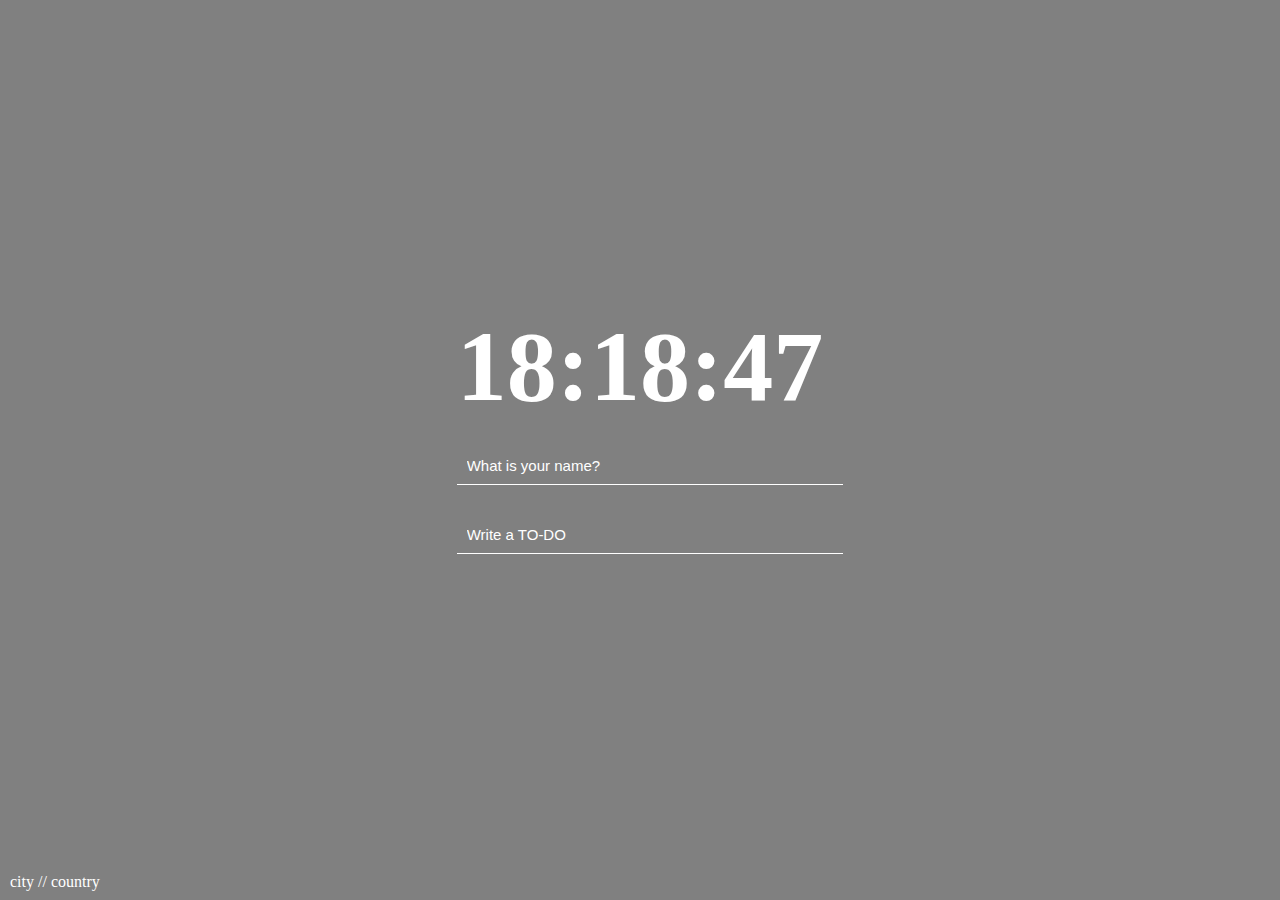
<file: momentum_app/index.html>
<!DOCTYPE html>
<html lang="en">
  <head>
    <link rel="stylesheet" href="reset .css"></link>
    <link rel="stylesheet" href="index.css"></link>

    <meta charset="UTF-8" />
    <meta name="viewport" content="width=device-width, initial-scale=1.0" />
    <title>Document</title>
  </head>
  <body>

      <div class="main_section">
    <div class="js-clock">
      <h1 class="js-title">00:00</h1>
    </div>
    <form action="" class="js-form form">
      <input type="text" placeholder="What is your name?" />
    </form>
    <h4 class="js-greetings greetings"></h4>

    <form action="" class="js-toDoForm form showing">
      <input type="text" placeholder="Write a TO-DO" />
    </form>
    <ul class="js-toDoList"></ul>
</div>
<span class="js-weather weather"></span>
<span class="js-location location">city // country</span>

    <script src="clock.js"></script>
    <script src="gretting.js"></script>
    <script src="todo.js"></script>
    <script src="bg.js"></script>
    <script src="weather.js"></script>

  </body>
</html>
</file>
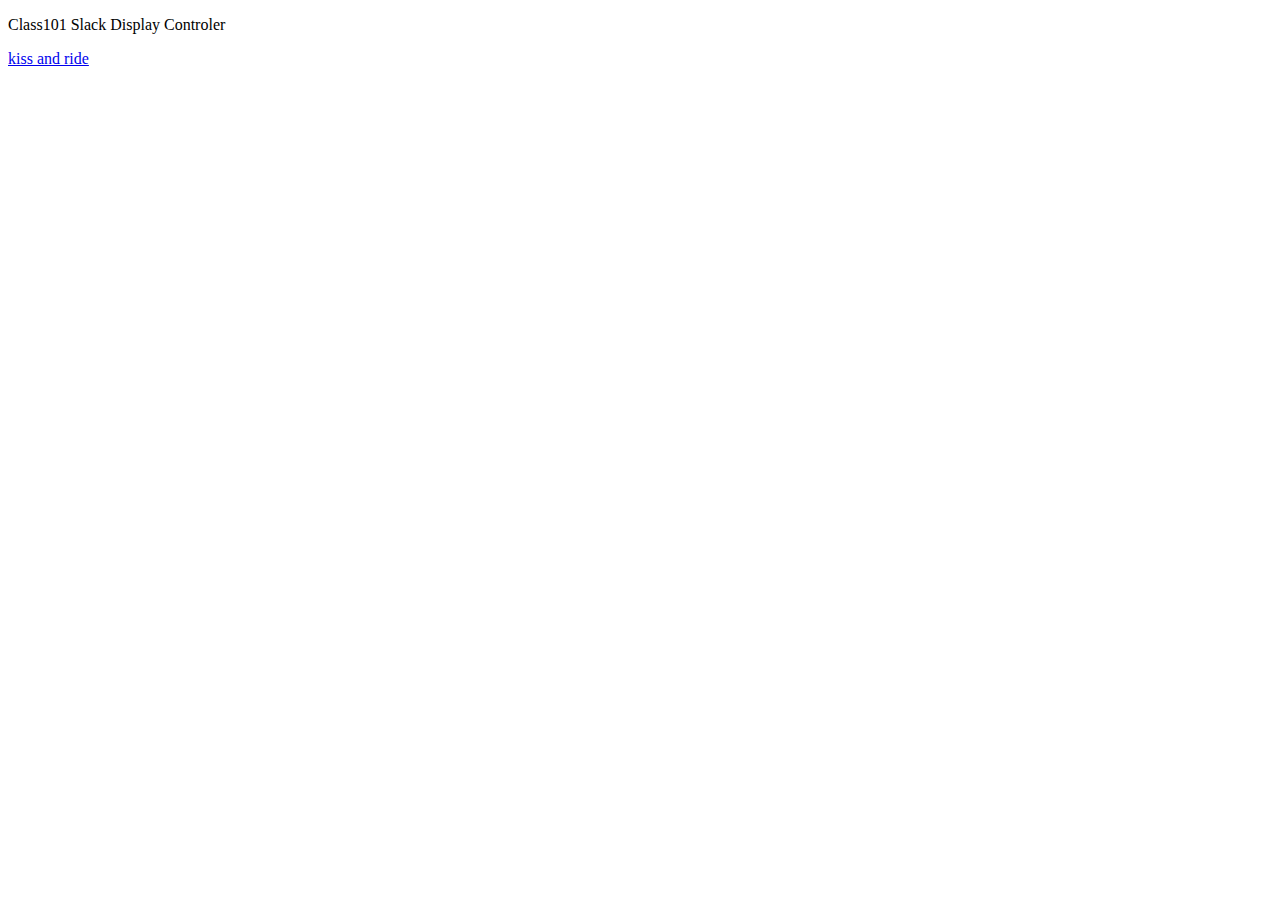
<file: slack_display/index.html>
<!DOCTYPE html>
<html>
  <head>
    <title>Google Sheets API Quickstart</title>
    <meta charset="utf-8" />
  </head>
  <body>
    <p>Class101 Slack Display Controler</p>

    <a href="kiss_and_ride.html">kiss and ride</a>
  </body>
</html>
</file>
<file: momentum_app/index.css>
body {
  background-color: gray;
  color: white;
  display: flex;
  justify-content: center;
  align-items: center;
  height: 100vh;
}

h1 {
  font-size: 100px;
  margin-bottom: 30px;
}

.main_section {
  font-weight: 800;
  display: flex;
  flex-direction: column;
  align-items: center;
  text-align: center;
}

.form,
.greetings {
  width: 100%;
  display: none;
  margin-bottom: 15px;
}

input {
  border: none;
  padding: 10px;
  width: 100%;
  font-size: 15px;
  margin-bottom: 15px;
  border-bottom: 1px solid white;
  background-color: rgba(0, 0, 0, 0);
  color: white;
}

input::placeholder {
  color: white;
}

input:focus {
  outline: none;
}

.js-toDoForm,
.js-greetings {
  font-size: 30px;
  font-weight: 800;
  border: none;
}

.showing {
  display: block;
}

@keyframes fadeIn {
  from {
    opacity: 0;
  }
  to {
    opacity: 1;
  }
}

.bgImage {
  position: absolute;
  top: 0;
  left: 0;
  height: 100%;
  width: 100%;
  z-index: -1;
  animation: fadeIn 0.5s linear;
}

.weather {
  position: absolute;
  font-weight: 500;
  right: 0;
  top: 0;
}

.location {
  position: absolute;
  font-weight: 500;
  bottom: 0;
  left: 0;
  margin: 10px;
}

ul {
  width: 100%;
}

li {
  margin-bottom: 10px;

  display: flex;
  justify-content: space-between;
  border-bottom: 0.5px solid white;
}

li > span {
  margin-left: 5px;
}

button {
  background-color: rgba(0, 0, 0, 0);
  border: none;
}
</file>
<file: momentum_app/reset .css>
/* http://meyerweb.com/eric/tools/css/reset/ 
   v2.0 | 20110126
   License: none (public domain)
*/

html,
body,
div,
span,
applet,
object,
iframe,
h1,
h2,
h3,
h4,
h5,
h6,
p,
blockquote,
pre,
a,
abbr,
acronym,
address,
big,
cite,
code,
del,
dfn,
em,
img,
ins,
kbd,
q,
s,
samp,
small,
strike,
strong,
sub,
sup,
tt,
var,
b,
u,
i,
center,
dl,
dt,
dd,
ol,
ul,
li,
fieldset,
form,
label,
legend,
table,
caption,
tbody,
tfoot,
thead,
tr,
th,
td,
article,
aside,
canvas,
details,
embed,
figure,
figcaption,
footer,
header,
hgroup,
menu,
nav,
output,
ruby,
section,
summary,
time,
mark,
audio,
video {
  margin: 0;
  padding: 0;
  border: 0;
  font-size: 100%;
  font: inherit;
  vertical-align: baseline;
}
/* HTML5 display-role reset for older browsers */
article,
aside,
details,
figcaption,
figure,
footer,
header,
hgroup,
menu,
nav,
section {
  display: block;
}
body {
  line-height: 1;
}
ol,
ul {
  list-style: none;
}
blockquote,
q {
  quotes: none;
}
blockquote:before,
blockquote:after,
q:before,
q:after {
  content: "";
  content: none;
}
table {
  border-collapse: collapse;
  border-spacing: 0;
}

input:focus {
  outline: none;
}

a {
  color: inherit;
  text-decoration: none;
}
</file>
